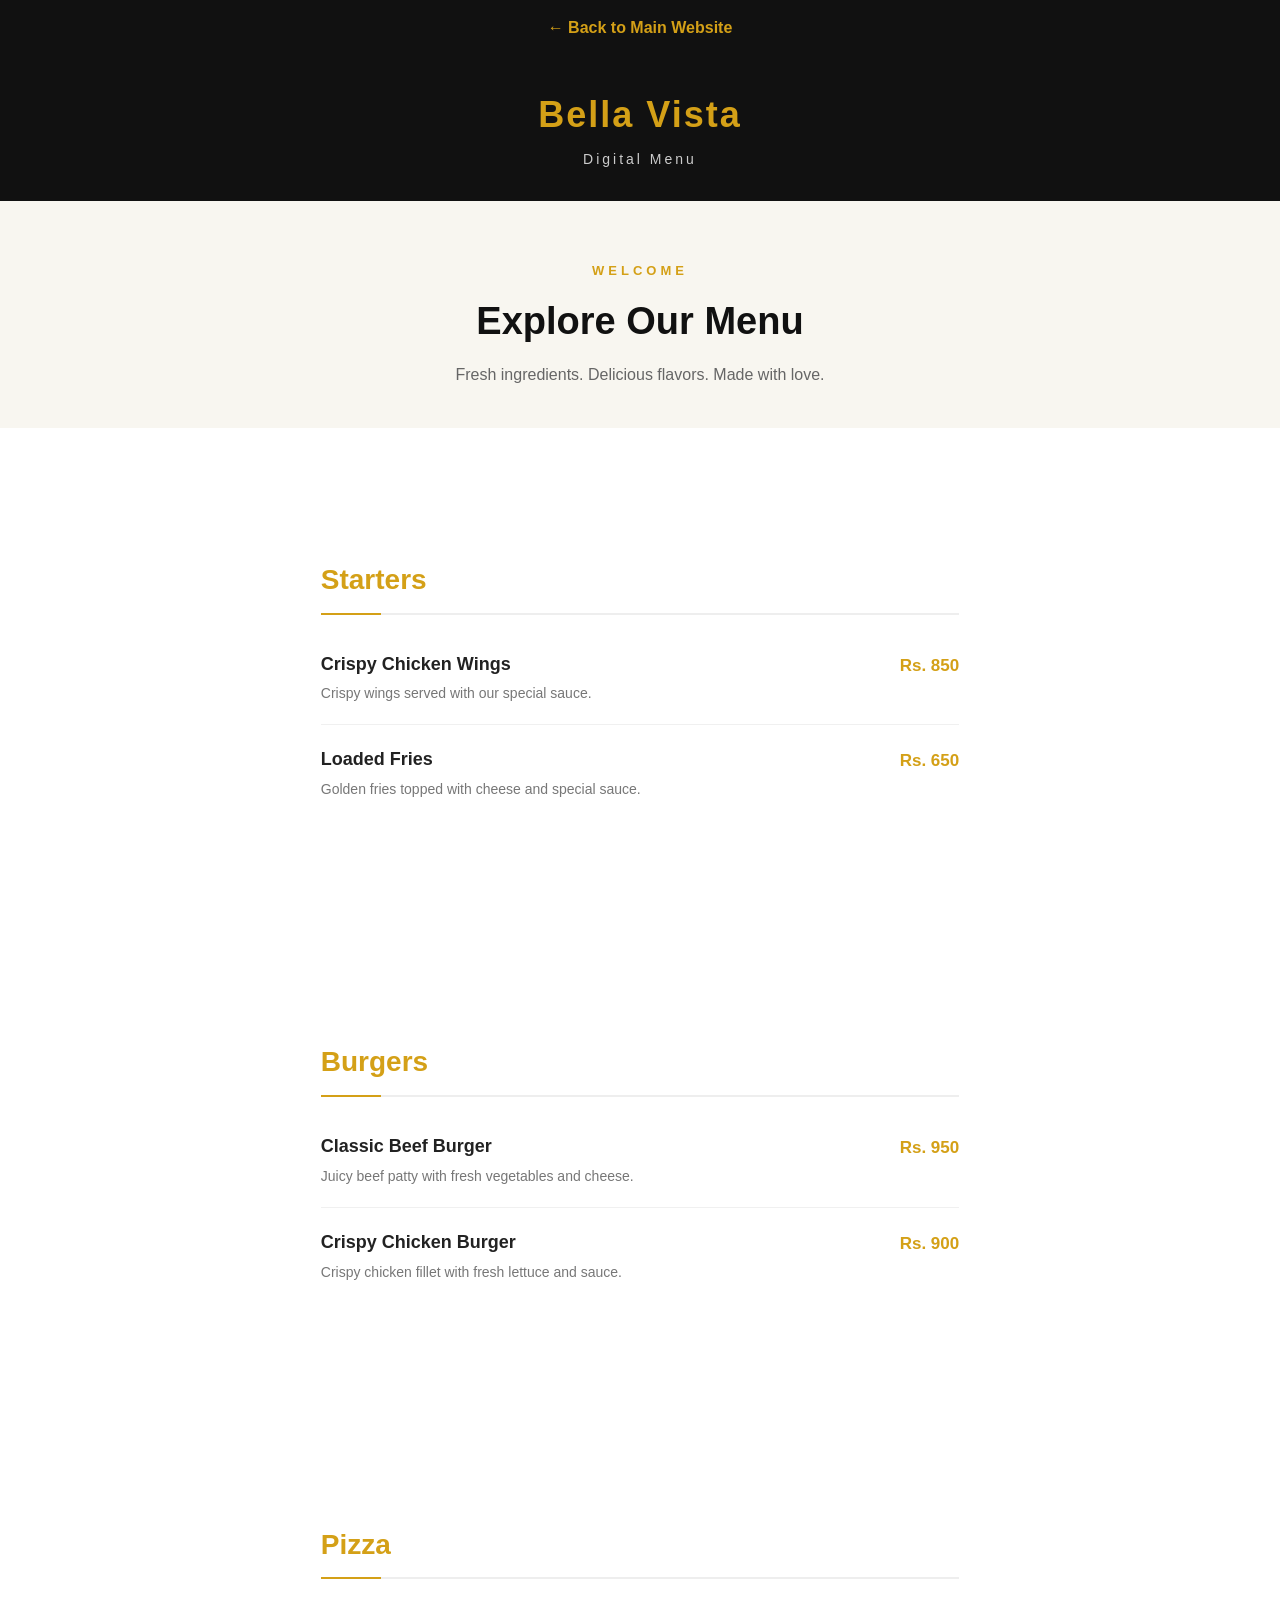
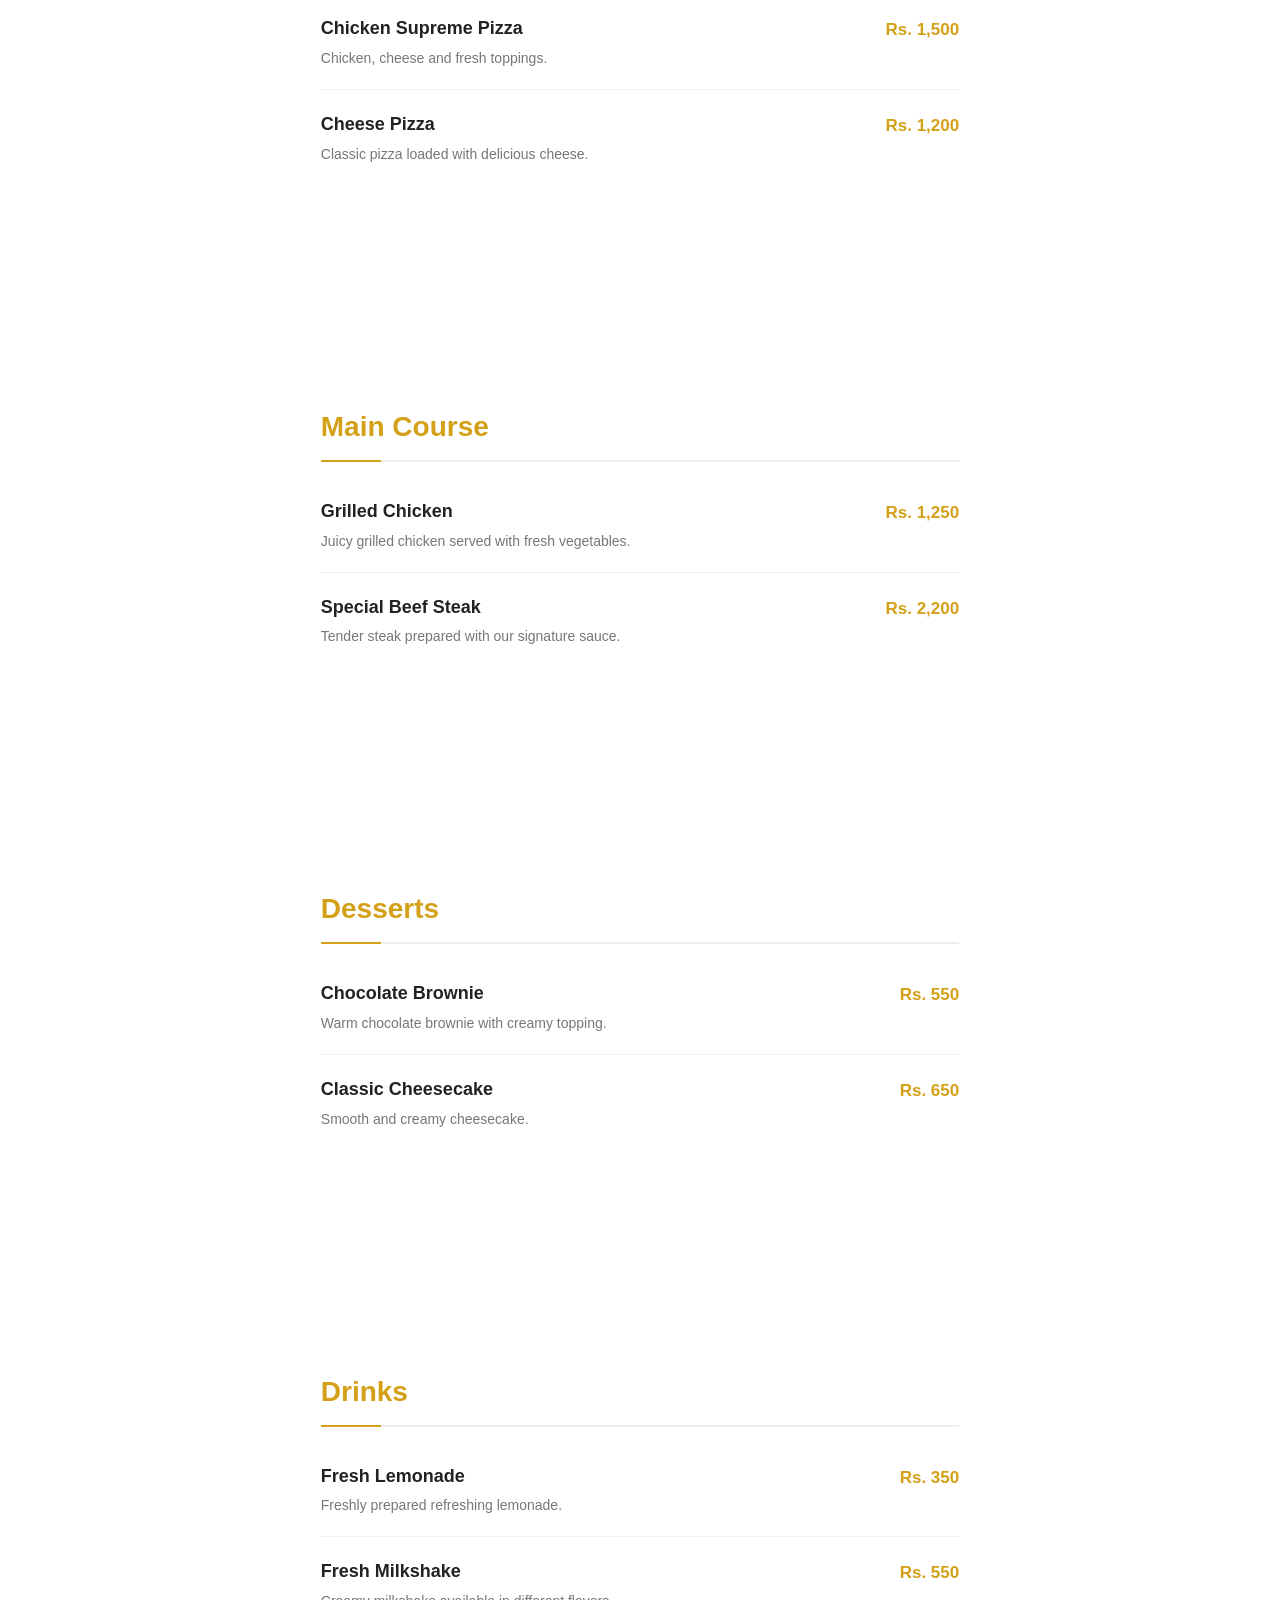
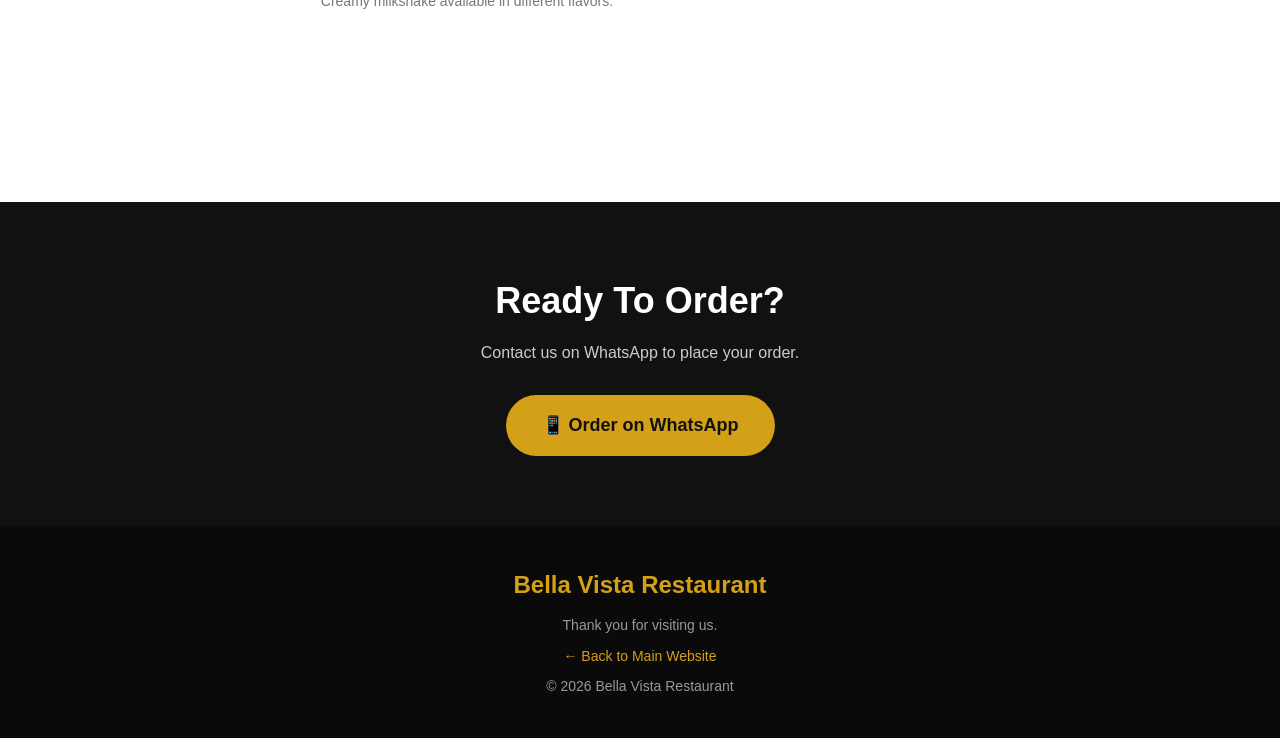
<file: menu.html>
<!DOCTYPE html>
<html lang="en">

<head>

    <meta charset="UTF-8">

    <meta name="viewport" content="width=device-width, initial-scale=1.0">

    <meta name="description" content="Bella Vista Restaurant Digital Menu - Explore our delicious food and drinks.">

    <meta name="keywords" content="Bella Vista Digital Menu, Restaurant Menu, Food, Burgers, Pizza, Drinks">

    <meta name="author" content="Bella Vista Restaurant">

    <title>Bella Vista | Digital Menu</title>

    <link rel="stylesheet" href="style.css">

</head>


<body>

    <!-- Back to Main Website Button -->
    <div style="text-align: center; padding: 15px; background: #111111;">
        <a href="index.html" style="color: #d4a017; text-decoration: none; font-weight: 600;">
            ← Back to Main Website
        </a>
    </div>

    <!-- =========================
         DIGITAL MENU HEADER
    ========================== -->

    <header class="digital-menu-header">

        <div class="digital-logo">

            <h1>
                Bella Vista
            </h1>

            <p>
                Digital Menu
            </p>

        </div>

    </header>


    <!-- =========================
         WELCOME SECTION
    ========================== -->

    <section class="digital-welcome">

        <p class="menu-label">
            WELCOME
        </p>

        <h2>
            Explore Our Menu
        </h2>

        <p>
            Fresh ingredients. Delicious flavors.
            Made with love.
        </p>

    </section>


    <!-- =========================
         DIGITAL MENU
    ========================== -->

    <main class="digital-menu">


        <!-- =========================
             STARTERS
        ========================== -->

        <section class="digital-category">

            <h2>
                Starters
            </h2>


            <div class="digital-menu-item">

                <div>

                    <h3>
                        Crispy Chicken Wings
                    </h3>

                    <p>
                        Crispy wings served with our special sauce.
                    </p>

                </div>

                <strong>
                    Rs. 850
                </strong>

            </div>


            <div class="digital-menu-item">

                <div>

                    <h3>
                        Loaded Fries
                    </h3>

                    <p>
                        Golden fries topped with cheese and special sauce.
                    </p>

                </div>

                <strong>
                    Rs. 650
                </strong>

            </div>

        </section>


        <!-- =========================
             BURGERS
        ========================== -->

        <section class="digital-category">

            <h2>
                Burgers
            </h2>


            <div class="digital-menu-item">

                <div>

                    <h3>
                        Classic Beef Burger
                    </h3>

                    <p>
                        Juicy beef patty with fresh vegetables and cheese.
                    </p>

                </div>

                <strong>
                    Rs. 950
                </strong>

            </div>


            <div class="digital-menu-item">

                <div>

                    <h3>
                        Crispy Chicken Burger
                    </h3>

                    <p>
                        Crispy chicken fillet with fresh lettuce and sauce.
                    </p>

                </div>

                <strong>
                    Rs. 900
                </strong>

            </div>

        </section>


        <!-- =========================
             PIZZA
        ========================== -->

        <section class="digital-category">

            <h2>
                Pizza
            </h2>


            <div class="digital-menu-item">

                <div>

                    <h3>
                        Chicken Supreme Pizza
                    </h3>

                    <p>
                        Chicken, cheese and fresh toppings.
                    </p>

                </div>

                <strong>
                    Rs. 1,500
                </strong>

            </div>


            <div class="digital-menu-item">

                <div>

                    <h3>
                        Cheese Pizza
                    </h3>

                    <p>
                        Classic pizza loaded with delicious cheese.
                    </p>

                </div>

                <strong>
                    Rs. 1,200
                </strong>

            </div>

        </section>


        <!-- =========================
             MAIN COURSE
        ========================== -->

        <section class="digital-category">

            <h2>
                Main Course
            </h2>


            <div class="digital-menu-item">

                <div>

                    <h3>
                        Grilled Chicken
                    </h3>

                    <p>
                        Juicy grilled chicken served with fresh vegetables.
                    </p>

                </div>

                <strong>
                    Rs. 1,250
                </strong>

            </div>


            <div class="digital-menu-item">

                <div>

                    <h3>
                        Special Beef Steak
                    </h3>

                    <p>
                        Tender steak prepared with our signature sauce.
                    </p>

                </div>

                <strong>
                    Rs. 2,200
                </strong>

            </div>

        </section>


        <!-- =========================
             DESSERTS
        ========================== -->

        <section class="digital-category">

            <h2>
                Desserts
            </h2>


            <div class="digital-menu-item">

                <div>

                    <h3>
                        Chocolate Brownie
                    </h3>

                    <p>
                        Warm chocolate brownie with creamy topping.
                    </p>

                </div>

                <strong>
                    Rs. 550
                </strong>

            </div>


            <div class="digital-menu-item">

                <div>

                    <h3>
                        Classic Cheesecake
                    </h3>

                    <p>
                        Smooth and creamy cheesecake.
                    </p>

                </div>

                <strong>
                    Rs. 650
                </strong>

            </div>

        </section>


        <!-- =========================
             DRINKS
        ========================== -->

        <section class="digital-category">

            <h2>
                Drinks
            </h2>


            <div class="digital-menu-item">

                <div>

                    <h3>
                        Fresh Lemonade
                    </h3>

                    <p>
                        Freshly prepared refreshing lemonade.
                    </p>

                </div>

                <strong>
                    Rs. 350
                </strong>

            </div>


            <div class="digital-menu-item">

                <div>

                    <h3>
                        Fresh Milkshake
                    </h3>

                    <p>
                        Creamy milkshake available in different flavors.
                    </p>

                </div>

                <strong>
                    Rs. 550
                </strong>

            </div>

        </section>


    </main>


    <!-- =========================
         WHATSAPP ORDER
    ========================== -->

    <section class="digital-order">

        <h2>
            Ready To Order?
        </h2>

        <p>
            Contact us on WhatsApp to place your order.
        </p>

        <a href="https://wa.me/923001234567" target="_blank" rel="noopener noreferrer" class="digital-order-btn">

            📱 Order on WhatsApp

        </a>

    </section>


    <!-- =========================
         FOOTER
    ========================== -->

    <footer class="digital-footer">

        <h3>
            Bella Vista Restaurant
        </h3>

        <p>
            Thank you for visiting us.
        </p>

        <p>
            <a href="index.html" style="color: #d4a017; text-decoration: none;">
                ← Back to Main Website
            </a>
        </p>

        <p>
            © 2026 Bella Vista Restaurant
        </p>

    </footer>


</body>

</html>
</file>
<file: style.css>
/* ==================================================
   BELLA VISTA RESTAURANT
   COMPLETE RESPONSIVE CSS
   ================================================== */


/* ==================================================
   1. RESET & GLOBAL STYLES
   ================================================== */

* {
    margin: 0;
    padding: 0;
    box-sizing: border-box;
}

html {
    scroll-behavior: smooth;
    scroll-padding-top: 80px;
}

body {
    font-family: 'Segoe UI', Tahoma, Geneva, Verdana, sans-serif;
    line-height: 1.6;
    background: #ffffff;
    color: #222222;
    overflow-x: hidden;
}

a {
    text-decoration: none;
    color: inherit;
}

button,
input,
select,
textarea {
    font: inherit;
}

button {
    cursor: pointer;
}

img {
    max-width: 100%;
    display: block;
}


/* ==================================================
   2. NAVBAR
   ================================================== */

.navbar {
    width: 100%;
    padding: 18px 8%;
    display: flex;
    align-items: center;
    justify-content: space-between;
    background: #111111;
    color: #ffffff;
    position: sticky;
    top: 0;
    z-index: 1000;
    box-shadow: 0 2px 20px rgba(0, 0, 0, 0.3);
}

.logo {
    font-size: 26px;
    font-weight: 700;
    letter-spacing: 2px;
    color: #d4a017;
}

.logo span {
    color: #ffffff;
}

.nav-links {
    display: flex;
    align-items: center;
    gap: 28px;
}

.nav-links a {
    position: relative;
    font-size: 15px;
    font-weight: 600;
    color: #ffffff;
    transition: color 0.3s ease;
    padding: 5px 0;
}

.nav-links a::after {
    content: "";
    position: absolute;
    left: 0;
    bottom: -4px;
    width: 0;
    height: 2px;
    background: #d4a017;
    transition: width 0.3s ease;
}

.nav-links a:hover {
    color: #d4a017;
}

.nav-links a:hover::after {
    width: 100%;
}

.nav-links a.active-link {
    color: #d4a017;
}

.nav-links a.active-link::after {
    width: 100%;
}

.menu-toggle {
    display: none;
    border: none;
    background: transparent;
    color: #ffffff;
    font-size: 30px;
    line-height: 1;
    padding: 5px 10px;
    transition: transform 0.3s ease;
}

.menu-toggle:hover {
    transform: scale(1.1);
}


/* ==================================================
   3. HERO SECTION
   ================================================== */

.hero {
    min-height: 90vh;
    display: flex;
    align-items: center;
    justify-content: center;
    text-align: center;
    padding: 80px 8%;
    background:
        linear-gradient(rgba(0, 0, 0, 0.70),
            rgba(0, 0, 0, 0.70)),
        url("https://images.unsplash.com/photo-1515003197210-e0cd71810b5f?auto=format&fit=crop&w=1600&q=80") center / cover no-repeat;
    color: #ffffff;
    position: relative;
}

.hero::before {
    content: '';
    position: absolute;
    top: 0;
    left: 0;
    width: 100%;
    height: 100%;
    background: radial-gradient(circle at center, transparent 0%, rgba(0, 0, 0, 0.3) 100%);
    pointer-events: none;
}

.hero-content {
    width: 100%;
    max-width: 800px;
    position: relative;
    z-index: 1;
}

.hero-subtitle {
    color: #d4a017;
    font-size: 14px;
    font-weight: 700;
    letter-spacing: 4px;
    margin-bottom: 15px;
    text-transform: uppercase;
}

.hero h1 {
    font-size: clamp(42px, 7vw, 80px);
    line-height: 1.1;
    margin-bottom: 25px;
}

.hero h1 span {
    display: block;
    color: #d4a017;
}

.hero p:not(.hero-subtitle) {
    max-width: 650px;
    margin: 0 auto 30px;
    font-size: 18px;
    color: #eeeeee;
    line-height: 1.8;
}

.hero-buttons {
    display: flex;
    justify-content: center;
    gap: 15px;
    flex-wrap: wrap;
}


/* ==================================================
   4. BUTTONS
   ================================================== */

.btn {
    display: inline-block;
    padding: 14px 32px;
    background: #d4a017;
    color: #111111;
    border: 2px solid #d4a017;
    border-radius: 50px;
    font-weight: 700;
    font-size: 15px;
    text-align: center;
    cursor: pointer;
    transition: all 0.3s ease;
    letter-spacing: 0.5px;
}

.btn:hover {
    background: #ffffff;
    border-color: #ffffff;
    color: #111111;
    transform: translateY(-3px);
    box-shadow: 0 10px 30px rgba(212, 160, 23, 0.3);
}

.btn-outline {
    background: transparent;
    color: #ffffff;
    border-color: #ffffff;
}

.btn-outline:hover {
    background: #ffffff;
    color: #111111;
    border-color: #ffffff;
    box-shadow: 0 10px 30px rgba(255, 255, 255, 0.2);
}

.btn-gold {
    background: #d4a017;
    color: #111111;
    border-color: #d4a017;
}

.btn-gold:hover {
    background: #e8b82a;
    border-color: #e8b82a;
    color: #111111;
}


/* ==================================================
   5. COMMON SECTION
   ================================================== */

section {
    padding: 90px 8%;
}

.section-title {
    max-width: 750px;
    margin: 0 auto 50px;
    text-align: center;
}

.section-title p {
    color: #d4a017;
    font-size: 13px;
    font-weight: 700;
    letter-spacing: 4px;
    margin-bottom: 10px;
    text-transform: uppercase;
}

.section-title h2 {
    font-size: clamp(30px, 5vw, 48px);
    line-height: 1.2;
    color: #111111;
}

.section-title .underline {
    width: 60px;
    height: 3px;
    background: #d4a017;
    margin: 15px auto 0;
    border-radius: 10px;
}


/* ==================================================
   6. ABOUT SECTION
   ================================================== */

.about {
    background: #ffffff;
    padding: 90px 8%;
}

.about-content {
    max-width: 850px;
    margin: auto;
    text-align: center;
}

.about-content p {
    margin-bottom: 18px;
    color: #666666;
    font-size: 17px;
    line-height: 1.8;
}

.about-content p:last-child {
    margin-bottom: 0;
}


/* ==================================================
   7. SPECIAL OFFERS
   ================================================== */

.offers {
    background: #f8f6f0;
    padding: 90px 8%;
}

.offer-container {
    max-width: 1200px;
    margin: auto;
    display: grid;
    grid-template-columns: repeat(3, 1fr);
    gap: 25px;
}

.offer-card {
    background: #ffffff;
    padding: 40px 30px;
    border-radius: 15px;
    text-align: center;
    box-shadow: 0 10px 40px rgba(0, 0, 0, 0.06);
    transition: all 0.4s ease;
    position: relative;
    overflow: hidden;
}

.offer-card::before {
    content: '';
    position: absolute;
    top: 0;
    left: 0;
    width: 100%;
    height: 4px;
    background: linear-gradient(90deg, #d4a017, #f0c850);
    transform: scaleX(0);
    transition: transform 0.4s ease;
}

.offer-card:hover::before {
    transform: scaleX(1);
}

.offer-card:hover {
    transform: translateY(-10px);
    box-shadow: 0 20px 50px rgba(0, 0, 0, 0.12);
}

.offer-badge {
    display: inline-block;
    padding: 6px 16px;
    margin-bottom: 15px;
    background: #111111;
    color: #ffffff;
    border-radius: 30px;
    font-size: 12px;
    font-weight: 700;
    letter-spacing: 1px;
}

.offer-card h3 {
    margin-bottom: 12px;
    font-size: 24px;
    color: #111111;
}

.offer-card p {
    color: #666666;
    margin-bottom: 22px;
    line-height: 1.6;
}


/* ==================================================
   8. MENU SECTION
   ================================================== */

.menu {
    background: #ffffff;
    padding: 90px 8%;
}

.menu-container {
    max-width: 1100px;
    margin: auto;
    display: grid;
    grid-template-columns: repeat(2, 1fr);
    gap: 30px;
}

.menu-category {
    padding: 30px 25px;
    border: 1px solid #eeeeee;
    border-radius: 15px;
    background: #ffffff;
    transition: all 0.3s ease;
}

.menu-category:hover {
    transform: translateY(-5px);
    box-shadow: 0 15px 40px rgba(0, 0, 0, 0.06);
    border-color: #d4a017;
}

.menu-category>h3 {
    color: #d4a017;
    font-size: 24px;
    margin-bottom: 20px;
    padding-bottom: 12px;
    border-bottom: 2px solid #eeeeee;
    position: relative;
}

.menu-category>h3::after {
    content: '';
    position: absolute;
    bottom: -2px;
    left: 0;
    width: 50px;
    height: 2px;
    background: #d4a017;
}

.menu-item {
    display: flex;
    justify-content: space-between;
    align-items: flex-start;
    gap: 20px;
    padding: 18px 0;
    border-bottom: 1px solid #f0f0f0;
}

.menu-item:last-child {
    border-bottom: none;
    padding-bottom: 0;
}

.menu-item h4 {
    font-size: 17px;
    margin-bottom: 5px;
    color: #222222;
    font-weight: 600;
}

.menu-item p {
    color: #777777;
    font-size: 14px;
    line-height: 1.5;
}

.menu-item span {
    white-space: nowrap;
    color: #d4a017;
    font-weight: 700;
    font-size: 17px;
    padding-top: 2px;
}


/* ==================================================
   9. POPULAR DISHES
   ================================================== */

.popular {
    background: #111111;
    color: #ffffff;
    padding: 90px 8%;
}

.popular .section-title h2 {
    color: #ffffff;
}

.popular-container {
    max-width: 1100px;
    margin: auto;
    display: grid;
    grid-template-columns: repeat(3, 1fr);
    gap: 25px;
}

.popular-card {
    background: #1a1a1a;
    padding: 25px;
    border-radius: 15px;
    text-align: center;
    transition: all 0.4s ease;
    border: 1px solid #2a2a2a;
}

.popular-card:hover {
    transform: translateY(-10px);
    box-shadow: 0 20px 50px rgba(0, 0, 0, 0.4);
    border-color: #d4a017;
}

.dish-image {
    width: 100%;
    height: 220px;
    margin-bottom: 20px;
    border-radius: 12px;
    overflow: hidden;
}

.dish-image img {
    width: 100%;
    height: 100%;
    object-fit: cover;
    display: block;
    transition: transform 0.5s ease;
}

.popular-card:hover .dish-image img {
    transform: scale(1.08);
}

.popular-card h3 {
    margin-bottom: 8px;
    font-size: 20px;
}

.popular-card p {
    color: #d4a017;
    font-weight: 700;
    font-size: 18px;
}


/* ==================================================
   10. WHY CHOOSE US
   ================================================== */

.why-us {
    background: #f8f6f0;
    padding: 90px 8%;
}

.why-container {
    max-width: 1200px;
    margin: auto;
    display: grid;
    grid-template-columns: repeat(4, 1fr);
    gap: 20px;
}

.why-card {
    padding: 35px 25px;
    background: #ffffff;
    text-align: center;
    border-radius: 15px;
    transition: all 0.4s ease;
    box-shadow: 0 5px 20px rgba(0, 0, 0, 0.04);
}

.why-card:hover {
    transform: translateY(-8px);
    box-shadow: 0 15px 40px rgba(0, 0, 0, 0.08);
}

.why-card span {
    display: block;
    font-size: 45px;
    margin-bottom: 15px;
}

.why-card h3 {
    margin-bottom: 10px;
    font-size: 20px;
    color: #111111;
}

.why-card p {
    color: #666666;
    font-size: 14px;
    line-height: 1.6;
}


/* ==================================================
   11. GALLERY
   ================================================== */

.gallery {
    background: #ffffff;
    padding: 90px 8%;
}

.gallery-container {
    display: grid;
    grid-template-columns: repeat(3, 1fr);
    gap: 15px;
    max-width: 1200px;
    margin: auto;
}

.gallery-item {
    height: 260px;
    border-radius: 12px;
    overflow: hidden;
    position: relative;
    cursor: pointer;
}

.gallery-item img {
    width: 100%;
    height: 100%;
    object-fit: cover;
    display: block;
    transition: transform 0.6s ease;
}

.gallery-item:hover img {
    transform: scale(1.1);
}

.gallery-item::after {
    content: '🔍';
    position: absolute;
    top: 50%;
    left: 50%;
    transform: translate(-50%, -50%) scale(0);
    font-size: 40px;
    background: rgba(0, 0, 0, 0.5);
    padding: 20px;
    border-radius: 50%;
    transition: all 0.3s ease;
    opacity: 0;
}

.gallery-item:hover::after {
    transform: translate(-50%, -50%) scale(1);
    opacity: 1;
}


/* ==================================================
   12. REVIEWS
   ================================================== */

.reviews {
    background: #111111;
    color: #ffffff;
    padding: 90px 8%;
}

.reviews .section-title h2 {
    color: #ffffff;
}

.review-container {
    max-width: 1100px;
    margin: auto;
    display: grid;
    grid-template-columns: repeat(3, 1fr);
    gap: 25px;
}

.review-card {
    background: #1a1a1a;
    padding: 35px 25px;
    border-radius: 15px;
    text-align: center;
    border: 1px solid #2a2a2a;
    transition: all 0.3s ease;
}

.review-card:hover {
    border-color: #d4a017;
    transform: translateY(-5px);
}

.stars {
    color: #d4a017;
    font-size: 22px;
    margin-bottom: 15px;
    letter-spacing: 3px;
}

.review-card p {
    color: #cccccc;
    margin-bottom: 15px;
    font-style: italic;
    line-height: 1.6;
    font-size: 15px;
}

.review-card h4 {
    color: #d4a017;
    font-size: 16px;
}


/* ==================================================
   13. BOOKING SECTION
   ================================================== */

.booking {
    background: #111111;
    color: #ffffff;
    padding: 90px 8%;
}

.booking .section-title h2 {
    color: #ffffff;
}

.booking-form {
    max-width: 800px;
    margin: auto;
    display: grid;
    grid-template-columns: repeat(2, 1fr);
    gap: 15px;
}

.booking-form input,
.booking-form select {
    width: 100%;
    padding: 14px 18px;
    border: 2px solid #2a2a2a;
    border-radius: 10px;
    outline: none;
    background: #1a1a1a;
    color: #ffffff;
    transition: all 0.3s ease;
}

.booking-form input:focus,
.booking-form select:focus {
    border-color: #d4a017;
    background: #222222;
    box-shadow: 0 0 0 3px rgba(212, 160, 23, 0.1);
}

.booking-form input::placeholder {
    color: #888888;
}

.booking-form select option {
    background: #1a1a1a;
    color: #ffffff;
}

.booking-form .btn {
    grid-column: 1 / -1;
    justify-self: center;
    min-width: 200px;
}


/* ==================================================
   14. CONTACT SECTION
   ================================================== */

.contact {
    background: #ffffff;
    padding: 90px 8%;
}

.contact-container {
    max-width: 1100px;
    margin: auto;
    display: grid;
    grid-template-columns: 1fr 1fr;
    gap: 40px;
    align-items: center;
}

.contact-info {
    display: flex;
    flex-direction: column;
    gap: 25px;
}

.contact-item {
    display: flex;
    gap: 18px;
    align-items: flex-start;
    padding: 15px;
    border-radius: 10px;
    transition: background 0.3s ease;
}

.contact-item:hover {
    background: #f8f6f0;
}

.contact-item>span {
    font-size: 32px;
    line-height: 1;
}

.contact-item h3 {
    margin-bottom: 5px;
    color: #111111;
}

.contact-item p {
    color: #666666;
    line-height: 1.6;
}

.map-container {
    width: 100%;
    min-height: 350px;
    border-radius: 15px;
    overflow: hidden;
    box-shadow: 0 10px 30px rgba(0, 0, 0, 0.08);
}

.map-container iframe {
    width: 100%;
    height: 350px;
    display: block;
    border: 0;
}

.contact-buttons {
    margin-top: 40px;
    display: flex;
    justify-content: center;
    gap: 15px;
    flex-wrap: wrap;
}


/* ==================================================
   15. FOOTER
   ================================================== */

footer {
    padding: 50px 8% 25px;
    background: #0a0a0a;
    color: #ffffff;
    text-align: center;
}

.footer-content h3 {
    font-size: 28px;
    margin-bottom: 8px;
    color: #d4a017;
}

.footer-content p {
    color: #bbbbbb;
    font-size: 15px;
}

.social-links {
    margin: 25px 0;
    display: flex;
    justify-content: center;
    gap: 25px;
}

.social-links a {
    color: #d4a017;
    transition: all 0.3s ease;
    font-weight: 500;
    padding: 5px 10px;
    border-radius: 5px;
}

.social-links a:hover {
    color: #ffffff;
    background: #d4a017;
}

.copyright {
    padding-top: 20px;
    border-top: 1px solid #222222;
    color: #888888;
    font-size: 13px;
}


/* ==================================================
   16. DIGITAL MENU PAGE STYLES
   ================================================== */

.digital-menu-header {
    padding: 30px 20px;
    background: #111111;
    color: #ffffff;
    text-align: center;
}

.digital-logo h1 {
    color: #d4a017;
    font-size: 36px;
    margin-bottom: 5px;
    letter-spacing: 2px;
}

.digital-logo p {
    color: #cccccc;
    font-size: 14px;
    letter-spacing: 3px;
}

.digital-welcome {
    padding: 60px 20px 40px;
    text-align: center;
    background: #f8f6f0;
}

.menu-label {
    color: #d4a017;
    font-size: 13px;
    font-weight: 700;
    letter-spacing: 4px;
    text-transform: uppercase;
}

.digital-welcome h2 {
    margin: 10px 0;
    font-size: 38px;
    color: #111111;
}

.digital-welcome p:last-child {
    color: #666666;
    font-size: 16px;
}

.digital-menu {
    max-width: 800px;
    margin: auto;
    padding: 40px 20px;
}

.digital-category {
    margin-bottom: 40px;
}

.digital-category h2 {
    margin-bottom: 15px;
    padding-bottom: 10px;
    color: #d4a017;
    border-bottom: 2px solid #eeeeee;
    font-size: 28px;
    position: relative;
}

.digital-category h2::after {
    content: '';
    position: absolute;
    bottom: -2px;
    left: 0;
    width: 60px;
    height: 2px;
    background: #d4a017;
}

.digital-menu-item {
    display: flex;
    justify-content: space-between;
    align-items: flex-start;
    gap: 20px;
    padding: 20px 0;
    border-bottom: 1px solid #f0f0f0;
}

.digital-menu-item:last-child {
    border-bottom: none;
}

.digital-menu-item h3 {
    margin-bottom: 5px;
    color: #222222;
    font-size: 18px;
}

.digital-menu-item p {
    color: #777777;
    font-size: 14px;
    line-height: 1.5;
}

.digital-menu-item strong {
    color: #d4a017;
    white-space: nowrap;
    font-size: 17px;
    padding-top: 2px;
}

.digital-order {
    padding: 70px 20px;
    text-align: center;
    background: #111111;
    color: #ffffff;
}

.digital-order h2 {
    margin-bottom: 10px;
    font-size: 36px;
}

.digital-order p {
    color: #cccccc;
    margin-bottom: 30px;
    font-size: 16px;
}

.digital-order-btn {
    display: inline-block;
    padding: 16px 36px;
    background: #d4a017;
    color: #111111;
    border-radius: 50px;
    font-weight: 700;
    font-size: 18px;
    transition: all 0.3s ease;
}

.digital-order-btn:hover {
    background: #ffffff;
    transform: translateY(-3px);
    box-shadow: 0 10px 30px rgba(212, 160, 23, 0.3);
}

.digital-footer {
    padding: 40px 20px;
    text-align: center;
    background: #0a0a0a;
    color: #ffffff;
}

.digital-footer h3 {
    color: #d4a017;
    margin-bottom: 10px;
    font-size: 24px;
}

.digital-footer p {
    color: #999999;
    margin-top: 8px;
    font-size: 14px;
}


/* ==================================================
   17. SCROLL REVEAL ANIMATIONS
   ================================================== */

.offer-card,
.menu-category,
.popular-card,
.why-card,
.gallery-item,
.review-card {
    opacity: 0;
    transform: translateY(50px);
    transition: all 0.8s ease;
}

.offer-card.show,
.menu-category.show,
.popular-card.show,
.why-card.show,
.gallery-item.show,
.review-card.show {
    opacity: 1;
    transform: translateY(0);
}

/* Stagger delay for cards */
.offer-card:nth-child(1) {
    transition-delay: 0s;
}

.offer-card:nth-child(2) {
    transition-delay: 0.1s;
}

.offer-card:nth-child(3) {
    transition-delay: 0.2s;
}

.popular-card:nth-child(1) {
    transition-delay: 0s;
}

.popular-card:nth-child(2) {
    transition-delay: 0.1s;
}

.popular-card:nth-child(3) {
    transition-delay: 0.2s;
}

.gallery-item:nth-child(1) {
    transition-delay: 0s;
}

.gallery-item:nth-child(2) {
    transition-delay: 0.05s;
}

.gallery-item:nth-child(3) {
    transition-delay: 0.1s;
}

.gallery-item:nth-child(4) {
    transition-delay: 0.15s;
}

.gallery-item:nth-child(5) {
    transition-delay: 0.2s;
}

.gallery-item:nth-child(6) {
    transition-delay: 0.25s;
}

.review-card:nth-child(1) {
    transition-delay: 0s;
}

.review-card:nth-child(2) {
    transition-delay: 0.1s;
}

.review-card:nth-child(3) {
    transition-delay: 0.2s;
}

.why-card:nth-child(1) {
    transition-delay: 0s;
}

.why-card:nth-child(2) {
    transition-delay: 0.05s;
}

.why-card:nth-child(3) {
    transition-delay: 0.1s;
}

.why-card:nth-child(4) {
    transition-delay: 0.15s;
}


/* ==================================================
   18. RESPONSIVE - TABLET
   ================================================== */

@media (max-width: 900px) {

    .navbar {
        padding: 18px 5%;
    }

    section {
        padding: 70px 5%;
    }

    .offer-container,
    .popular-container,
    .review-container {
        grid-template-columns: repeat(2, 1fr);
    }

    .why-container {
        grid-template-columns: repeat(2, 1fr);
    }

    .contact-container {
        grid-template-columns: 1fr;
    }

    .contact-info {
        max-width: 700px;
        margin: auto;
        width: 100%;
    }

    .map-container {
        max-width: 700px;
        margin: auto;
    }

    .gallery-container {
        grid-template-columns: repeat(2, 1fr);
    }
}


/* ==================================================
   19. RESPONSIVE - MOBILE
   ================================================== */

@media (max-width: 700px) {

    .navbar {
        padding: 14px 5%;
    }

    .menu-toggle {
        display: block;
    }

    .nav-links {
        position: absolute;
        top: 100%;
        left: 0;
        width: 100%;
        display: none;
        flex-direction: column;
        align-items: center;
        gap: 0;
        background: #111111;
        padding: 0;
        box-shadow: 0 20px 40px rgba(0, 0, 0, 0.4);
    }

    .nav-links.active {
        display: flex;
    }

    .nav-links a {
        width: 100%;
        padding: 16px 20px;
        text-align: center;
        border-top: 1px solid #222222;
        font-size: 16px;
    }

    .nav-links a::after {
        display: none;
    }

    .nav-links a:hover {
        background: #1a1a1a;
    }

    section {
        padding: 60px 5%;
    }

    .hero {
        min-height: 80vh;
        padding: 60px 5%;
    }

    .hero h1 {
        font-size: 38px;
    }

    .hero p:not(.hero-subtitle) {
        font-size: 15px;
    }

    .offer-container,
    .menu-container,
    .popular-container,
    .why-container,
    .review-container,
    .booking-form {
        grid-template-columns: 1fr;
    }

    .gallery-container {
        grid-template-columns: 1fr 1fr;
        gap: 10px;
    }

    .gallery-item {
        height: 180px;
    }

    .menu-item {
        flex-direction: column;
        gap: 5px;
    }

    .menu-item span {
        font-size: 16px;
    }

    .booking-form .btn {
        width: 100%;
        min-width: auto;
    }

    .contact-buttons {
        flex-direction: column;
        align-items: center;
    }

    .contact-buttons .btn {
        width: 100%;
        max-width: 350px;
        text-align: center;
    }

    .digital-welcome h2 {
        font-size: 30px;
    }

    .digital-menu-item {
        flex-direction: column;
        gap: 8px;
    }

    .digital-menu-item strong {
        font-size: 16px;
    }

    .digital-order-btn {
        width: 100%;
        max-width: 300px;
    }

    .digital-order h2 {
        font-size: 28px;
    }
}


/* ==================================================
   20. RESPONSIVE - SMALL MOBILE
   ================================================== */

@media (max-width: 400px) {

    .logo {
        font-size: 20px;
    }

    .hero h1 {
        font-size: 30px;
    }

    .hero-subtitle {
        font-size: 11px;
        letter-spacing: 2px;
    }

    .section-title h2 {
        font-size: 26px;
    }

    .hero-buttons {
        flex-direction: column;
        align-items: center;
    }

    .hero-buttons .btn {
        width: 100%;
        max-width: 280px;
    }

    .offer-card,
    .menu-category,
    .popular-card,
    .review-card {
        padding: 25px 18px;
    }

    .gallery-container {
        grid-template-columns: 1fr 1fr;
        gap: 8px;
    }

    .gallery-item {
        height: 140px;
    }

    .digital-welcome h2 {
        font-size: 26px;
    }

    .digital-category h2 {
        font-size: 22px;
    }

    .digital-menu-item h3 {
        font-size: 16px;
    }

    .btn {
        padding: 12px 24px;
        font-size: 14px;
    }
}


/* ==================================================
   21. SCROLLBAR STYLING
   ================================================== */

::-webkit-scrollbar {
    width: 10px;
}

::-webkit-scrollbar-track {
    background: #111111;
}

::-webkit-scrollbar-thumb {
    background: #d4a017;
    border-radius: 10px;
}

::-webkit-scrollbar-thumb:hover {
    background: #e8b82a;
}


/* ==================================================
   22. SELECTION COLOR
   ================================================== */

::selection {
    background: #d4a017;
    color: #111111;
}


/* ==================================================
   23. LOADING ANIMATION (Optional)
   ================================================== */

@keyframes fadeInUp {
    from {
        opacity: 0;
        transform: translateY(30px);
    }

    to {
        opacity: 1;
        transform: translateY(0);
    }
}

.hero-content {
    animation: fadeInUp 1s ease forwards;
}

.btn {
    animation: fadeInUp 1s ease 0.3s forwards;
    opacity: 0;
}

.hero-buttons .btn:nth-child(1) {
    animation-delay: 0.3s;
}

.hero-buttons .btn:nth-child(2) {
    animation-delay: 0.5s;
}

.hero-buttons .btn:nth-child(3) {
    animation-delay: 0.7s;
}
</file>
